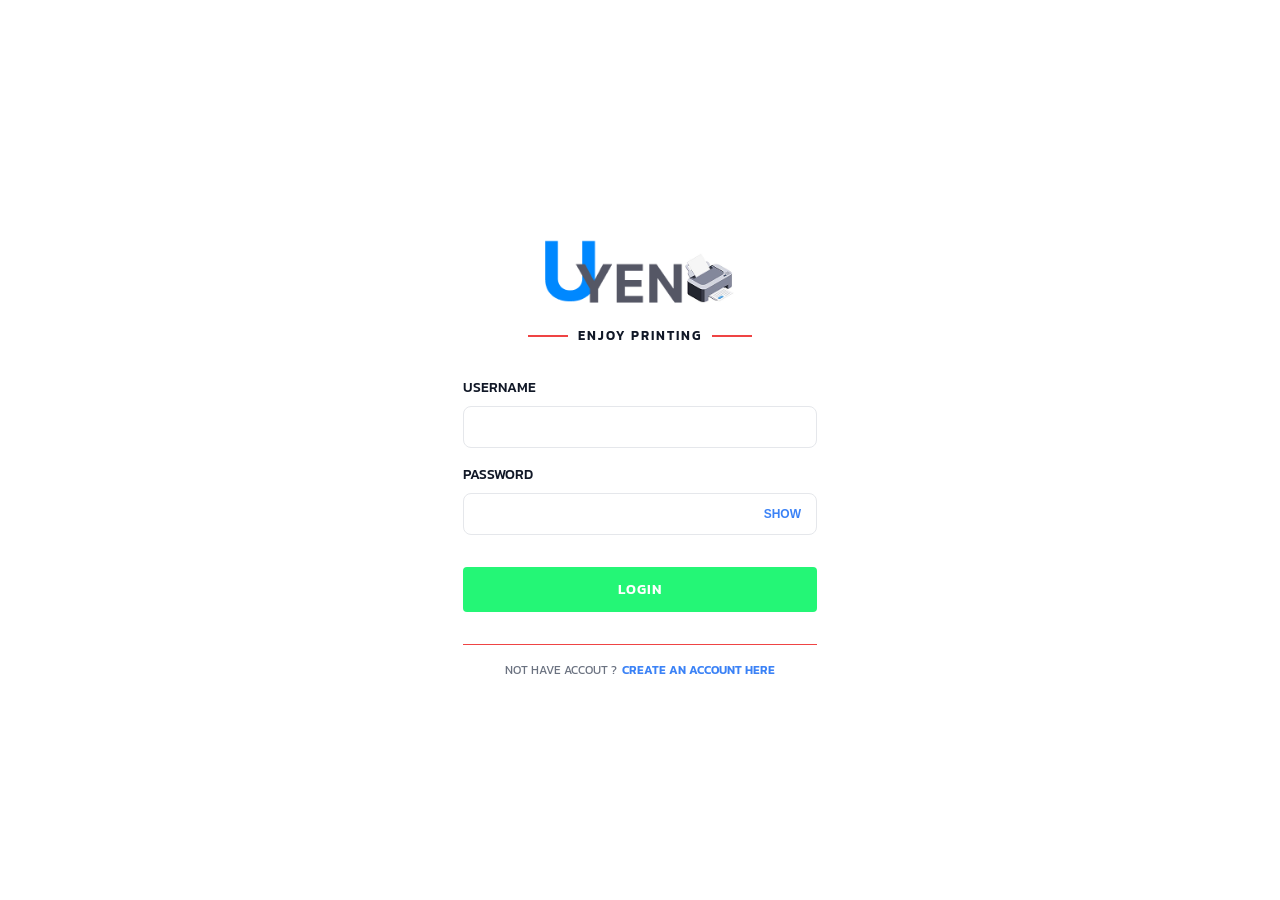
<file: index.html>
<!DOCTYPE html>
<html lang="th">
<head>
    <meta charset="UTF-8">
    <meta name="viewport" content="width=device-width, initial-scale=1.0">
    <title>UYEN - Login</title>
    <!-- Google Fonts for Thai/English typography -->
    <link rel="preconnect" href="https://fonts.googleapis.com">
    <link rel="preconnect" href="https://fonts.gstatic.com" crossorigin>
    <link href="https://fonts.googleapis.com/css2?family=Kanit:wght@300;400;500;600;700&display=swap" rel="stylesheet">
    <!-- FontAwesome for standard icons (like printer if needed, though we can use img) -->
    <link rel="stylesheet" href="https://cdnjs.cloudflare.com/ajax/libs/font-awesome/6.4.0/css/all.min.css">
    <link rel="stylesheet" href="./css/style.css">
</head>
<body>
    <div class="auth-wrapper">
        <div class="auth-card">
            <!-- Icon placeholder -->
            <div class="auth-logo" style="margin-bottom: 0.5rem;">
                <img src="./images/logo.png" alt="UYEN Logo" style="width: 200px; max-width: 100%; height: auto;">
            </div>
            
            <div class="auth-subtitle">ENJOY PRINTING</div>
            
            <form id="loginForm" action="./dashboard.html">
                <div class="form-group">
                    <label class="form-label">USERNAME</label>
                    <input type="text" class="form-control" name="username" id="usernameInput" oninput="validateUsername(this)" required>
                </div>
                
                <div class="form-group">
                    <label class="form-label">PASSWORD</label>
                    <div class="input-group">
                        <input type="password" class="form-control" name="password" id="passwordInput" oninput="validatePassword(this)" required>
                        <button type="button" class="input-action" onclick="togglePassword('passwordInput', this)">SHOW</button>
                    </div>
                </div>
                
                <button type="submit" class="btn btn-success" style="margin-top: 1rem;">LOGIN</button>
            </form>
            
            <div class="auth-footer">
                NOT HAVE ACCOUT ? <a href="./register.html">CREATE AN ACCOUNT HERE</a>
            </div>
        </div>
    </div>

    <script src="./js/utils.js"></script>
    <script src="./js/app.js"></script>
</body>
</html>
</file>
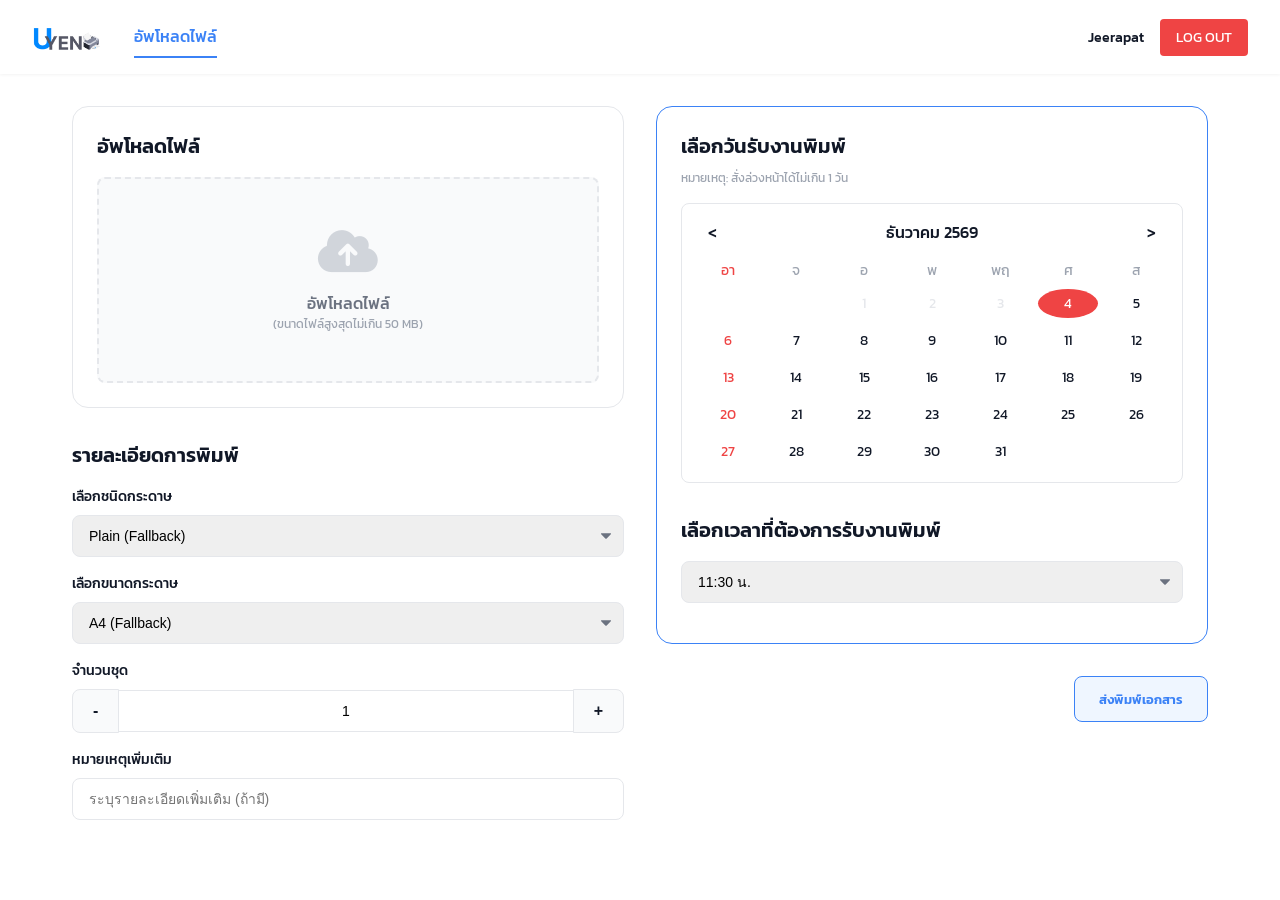
<file: dashboard.html>
<!DOCTYPE html>
<html lang="th">
<head>
    <meta charset="UTF-8">
    <meta name="viewport" content="width=device-width, initial-scale=1.0">
    <title>UYEN - Dashboard</title>
    <link href="https://fonts.googleapis.com/css2?family=Kanit:wght@300;400;500;600;700&display=swap" rel="stylesheet">
    <link rel="stylesheet" href="https://cdnjs.cloudflare.com/ajax/libs/font-awesome/6.4.0/css/all.min.css">
    <link rel="stylesheet" href="./css/style.css">
</head>
<body>
    <!-- Top Nav -->
    <nav class="navbar">
        <div class="nav-left">
            <button class="hamburger-btn" id="mobileMenuBtn">
                <i class="fa-solid fa-bars"></i>
            </button>
            <div class="nav-brand" style="display: flex; align-items: center;">
                <img src="./images/logo.png" alt="UYEN Logo" style="height: 32px; width: auto;">
            </div>
            <div class="nav-links">
                <a href="./dashboard.html" class="nav-link active">อัพโหลดไฟล์</a>
            </div>
            <!-- Mobile Menu Dropdown -->
            <div class="mobile-nav-dropdown" id="mobileMenuDropdown">
                <a href="./dashboard.html" class="nav-link active">อัพโหลดไฟล์</a>
            </div>
        </div>
        <div class="nav-right">
            <span class="user-name" id="displayUserName">Jeerapat</span>
            <button class="btn-logout" onclick="window.location.href='./index.html'">LOG OUT</button>
        </div>
    </nav>

    <!-- Main Content -->
    <main class="container">
        <div class="dashboard-grid">
            
            <!-- Left Column: Forms -->
            <div class="left-col">
                <div class="section-card">
                    <h2 class="section-title">อัพโหลดไฟล์</h2>
                    <div class="upload-zone" id="uploadZone">
                        <i class="fa-solid fa-cloud-arrow-up upload-icon"></i>
                        <p style="font-weight: 500;">อัพโหลดไฟล์</p>
                        <p style="font-size: 0.75rem; color: #9ca3af;">(ขนาดไฟล์สูงสุดไม่เกิน 50 MB)</p>
                        <input type="file" id="fileInput" style="display: none;" accept=".pdf,.docx,.jpg,.png">
                    </div>
                </div>

                <div class="section-title" style="margin-top: 2rem;">รายละเอียดการพิมพ์</div>
                <form id="printDetailsForm">
                    <div class="form-group">
                        <label class="form-label">เลือกชนิดกระดาษ</label>
                        <select class="form-select custom-chevron" name="paper_type_id" id="paperTypeSelect">
                            <option value="">กำลังโหลด...</option>
                        </select>
                    </div>
                    
                    <div class="form-group">
                        <label class="form-label">เลือกขนาดกระดาษ</label>
                        <select class="form-select custom-chevron" name="paper_size_id" id="paperSizeSelect">
                            <option value="">กำลังโหลด...</option>
                        </select>
                    </div>

                    <div class="form-group">
                        <label class="form-label">จำนวนชุด</label>
                        <div class="number-input-group">
                            <button type="button" class="btn-minus" onclick="this.nextElementSibling.value = Math.max(1, this.nextElementSibling.value - 1);">-</button>
                            <input type="number" class="form-control" name="copies" value="1" min="1">
                            <button type="button" class="btn-plus" onclick="this.previousElementSibling.value = parseInt(this.previousElementSibling.value) + 1;">+</button>
                        </div>
                    </div>

                    <div class="form-group">
                        <label class="form-label">หมายเหตุเพิ่มเติม</label>
                        <input type="text" class="form-control" name="notes" placeholder="ระบุรายละเอียดเพิ่มเติม (ถ้ามี)">
                    </div>
                </form>
            </div>

            <!-- Right Column: Schedule -->
            <div class="right-col">
                <div class="schedule-card">
                    <h2 class="section-title" style="margin-bottom: 0.5rem;">เลือกวันรับงานพิมพ์</h2>
                    <p style="font-size: 0.75rem; color: #9ca3af; margin-bottom: 1rem;">หมายเหตุ: สั่งล่วงหน้าได้ไม่เกิน 1 วัน</p>
                    
                    <!-- Calendar Interactive -->
                    <input type="hidden" name="pickup_date" id="pickupDateInput" value="">
                    <div style="border: 1px solid #e5e7eb; border-radius: 8px; padding: 1rem; margin-bottom: 2rem; background: #fff; user-select: none;">
                        <div style="display:flex; justify-content:space-between; margin-bottom:1rem; font-weight:500; align-items: center;">
                            <span style="cursor:pointer; padding: 0 10px;" id="prevMonth">&lt;</span>
                            <span id="monthYearDisplay"></span> 
                            <span style="cursor:pointer; padding: 0 10px;" id="nextMonth">&gt;</span>
                        </div>
                        <div style="display:grid; grid-template-columns: repeat(7, 1fr); text-align:center; gap: 0.5rem; font-size:0.875rem; margin-bottom: 0.5rem; color:#9ca3af;">
                            <div style="color:var(--danger-color)">อา</div><div>จ</div><div>อ</div><div>พ</div><div>พฤ</div><div>ศ</div><div>ส</div>
                        </div>
                        <div id="calendarDays" style="display:grid; grid-template-columns: repeat(7, 1fr); text-align:center; gap: 0.5rem; font-size:0.875rem;">
                            <!-- JavaScript will generate days here -->
                        </div>
                    </div>

                    <h2 class="section-title">เลือกเวลาที่ต้องการรับงานพิมพ์</h2>
                    <select class="form-select custom-chevron" name="pickup_time" id="timeInput" style="width: 100%; margin-bottom: 1rem;">
                        <option value="09:00">09:00 น.</option>
                        <option value="09:30">09:30 น.</option>
                        <option value="10:00">10:00 น.</option>
                        <option value="10:30">10:30 น.</option>
                        <option value="11:00">11:00 น.</option>
                        <option value="11:30" selected>11:30 น.</option>
                        <option value="12:00">12:00 น.</option>
                        <option value="12:30">12:30 น.</option>
                        <option value="13:00">13:00 น.</option>
                        <option value="13:30">13:30 น.</option>
                        <option value="14:00">14:00 น.</option>
                        <option value="14:30">14:30 น.</option>
                        <option value="15:00">15:00 น.</option>
                        <option value="15:30">15:30 น.</option>
                        <option value="16:00">16:00 น.</option>
                        <option value="16:30">16:30 น.</option>
                        <option value="17:00">17:00 น.</option>
                    </select>
                </div>

                <div style="text-align: right; margin-top: 2rem;">
                    <button class="btn-primary" id="btnSubmitPrint">ส่งพิมพ์เอกสาร</button>
                </div>
            </div>

        </div>
    </main>
    
    <script src="./js/utils.js"></script>
    <script src="./js/app.js"></script>
</body>
</html>
</file>
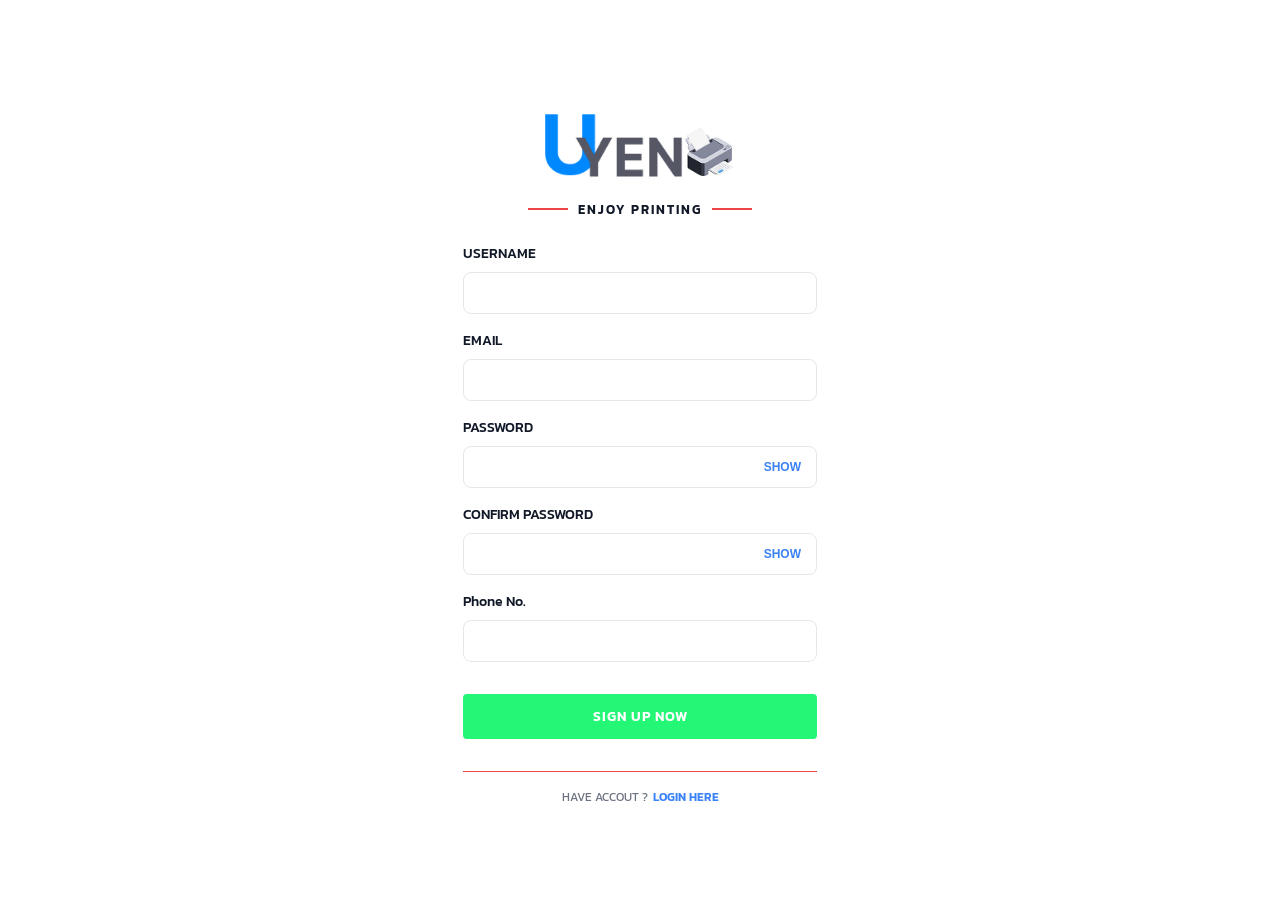
<file: register.html>
<!DOCTYPE html>
<html lang="th">
<head>
    <meta charset="UTF-8">
    <meta name="viewport" content="width=device-width, initial-scale=1.0">
    <title>UYEN - Register</title>
    <link rel="preconnect" href="https://fonts.googleapis.com">
    <link rel="preconnect" href="https://fonts.gstatic.com" crossorigin>
    <link href="https://fonts.googleapis.com/css2?family=Kanit:wght@300;400;500;600;700&display=swap" rel="stylesheet">
    <link rel="stylesheet" href="https://cdnjs.cloudflare.com/ajax/libs/font-awesome/6.4.0/css/all.min.css">
    <link rel="stylesheet" href="./css/style.css">
</head>
<body>
    <div class="auth-wrapper" style="padding: 2rem 0;">
        <div class="auth-card">
            <!-- Icon placeholder -->
            <div class="auth-logo" style="margin-bottom: 0.5rem;">
                <img src="./images/logo.png" alt="UYEN Logo" style="width: 200px; max-width: 100%; height: auto;">
            </div>
            
            <div class="auth-subtitle" style="margin-bottom: 1.5rem;">ENJOY PRINTING</div>
            
            <form id="registerForm" action="./index.html">
                <div class="form-group">
                    <label class="form-label">USERNAME</label>
                    <input type="text" class="form-control" name="username" id="regUsername" oninput="validateUsername(this)" required>
                </div>
                
                <div class="form-group">
                    <label class="form-label">EMAIL</label>
                    <input type="email" class="form-control" name="email" id="regEmail" oninput="validateEmail(this)" required>
                </div>
                
                <div class="form-group">
                    <label class="form-label">PASSWORD</label>
                    <div class="input-group password-wrapper">
                        <input type="password" class="form-control" name="password" id="regPassword" oninput="validatePassword(this)" required>
                        <button type="button" class="input-action" onclick="togglePassword('regPassword', this)">SHOW</button>
                    </div>
                </div>
                
                <div class="form-group">
                    <label class="form-label">CONFIRM PASSWORD</label>
                    <div class="input-group password-wrapper">
                        <input type="password" class="form-control" name="confirm_password" id="regConfirmPassword" oninput="validatePassword(this)" required>
                        <button type="button" class="input-action" onclick="togglePassword('regConfirmPassword', this)">SHOW</button>
                    </div>
                </div>

                <div class="form-group">
                    <label class="form-label">Phone No.</label>
                    <input type="tel" class="form-control" name="phone" id="regPhone" oninput="formatPhoneNumber(this)" required>
                </div>
                
                <button type="submit" class="btn btn-success" style="margin-top: 1rem;">SIGN UP NOW</button>
            </form>
            
            <div class="auth-footer">
                HAVE ACCOUT ? <a href="./index.html">LOGIN HERE</a>
            </div>
        </div>
    </div>

    <script src="./js/utils.js"></script>
    <script src="./js/app.js"></script>
</body>
</html>
</file>
<file: css/style.css>
/* Add to style.css */
:root {
  --primary-color: #3b82f6; /* Blue */
  --primary-light: #eff6ff;
  --success-color: #10b981; /* Green */
  --danger-color: #ef4444; /* Red */
  --danger-light: #fef2f2;
  --warning-color: #fbbf24; /* Yellow */
  --text-dark: #111827;
  --text-gray: #6b7280;
  --text-light: #9ca3af;
  --bg-color: #f9fafb;
  --bg-white: #ffffff;
  --border-color: #e5e7eb;
  --border-radius: 8px;
  --border-radius-lg: 16px;
  --font-family: 'Kanit', sans-serif;
}

* { margin: 0; padding: 0; box-sizing: border-box; }

body {
  font-family: var(--font-family);
  background-color: var(--bg-white);
  color: var(--text-dark);
  line-height: 1.5;
}

a { text-decoration: none; color: var(--text-dark); }

/* Top Navigation */
.navbar {
  display: flex;
  justify-content: space-between;
  align-items: center;
  padding: 1rem 2rem;
  box-shadow: 0 1px 3px rgba(0,0,0,0.05);
  background: var(--bg-white);
  position: sticky;
  top: 0;
  z-index: 100;
}

.nav-left {
  display: flex;
  align-items: center;
  gap: 2rem;
}

.nav-brand {
  font-size: 1.5rem;
  font-weight: 800;
  color: var(--text-dark);
}
.nav-brand span {
  color: var(--primary-color);
}

.hamburger-btn {
  display: none;
  background: none;
  border: none;
  font-size: 1.5rem;
  color: var(--text-gray);
  cursor: pointer;
}

/* Desktop Links */
.nav-links {
  display: flex;
  gap: 1.5rem;
}

/* Mobile Links Dropdown */
.mobile-nav-dropdown {
  display: none;
  position: absolute;
  top: 100%;
  left: 1rem;
  background: white;
  min-width: 150px;
  box-shadow: 0 4px 6px -1px rgba(0, 0, 0, 0.1), 0 2px 4px -1px rgba(0, 0, 0, 0.06);
  border-radius: var(--border-radius);
  border: 1px solid var(--border-color);
  flex-direction: column;
  z-index: 50;
  padding: 0.5rem 0;
}

.mobile-nav-dropdown.show {
  display: flex;
}

.mobile-nav-dropdown .nav-link {
  padding: 0.75rem 1.5rem;
  border-bottom: none;
}
.mobile-nav-dropdown .nav-link:hover, .mobile-nav-dropdown .nav-link.active {
  background-color: var(--primary-light);
}

.nav-link {
  font-weight: 500;
  color: var(--text-gray);
  padding: 0.5rem 0;
  border-bottom: 2px solid transparent;
  transition: all 0.2s;
}

.nav-link.active {
  color: var(--primary-color);
  border-bottom-color: var(--primary-color);
}

.nav-link:hover {
  color: var(--primary-color);
}

.nav-right {
  display: flex;
  align-items: center;
  gap: 1rem;
}

.user-name {
  font-weight: 500;
  font-size: 0.875rem;
}

.btn-logout {
  background-color: var(--danger-color);
  color: white;
  border: none;
  padding: 0.5rem 1rem;
  border-radius: 4px;
  font-size: 0.875rem;
  font-family: var(--font-family);
  cursor: pointer;
}

/* Layout */
.container {
  max-width: 1200px;
  margin: 0 auto;
  padding: 2rem;
}

.page-title {
  font-size: 1.5rem;
  font-weight: 600;
  margin-bottom: 1.5rem;
  color: #1e3a8a; /* Dark blue for titles */
}

/* Grid Layouts */
.dashboard-grid {
  display: grid;
  grid-template-columns: 1fr 1fr;
  gap: 2rem;
}

/* Left Column - Forms & Upload */
.section-card {
  border: 1px solid var(--border-color);
  border-radius: var(--border-radius-lg);
  padding: 1.5rem;
  margin-bottom: 2rem;
}

.section-title {
  font-size: 1.25rem;
  font-weight: 600;
  margin-bottom: 1rem;
}

.upload-zone {
  border: 2px dashed var(--border-color);
  border-radius: var(--border-radius);
  padding: 3rem 2rem;
  text-align: center;
  color: var(--text-gray);
  cursor: pointer;
  background-color: var(--bg-color);
  transition: border-color 0.2s;
}

.upload-zone:hover {
  border-color: var(--primary-color);
}

.upload-icon {
  font-size: 3rem;
  color: #d1d5db;
  margin-bottom: 1rem;
}

.file-item {
  display: flex;
  justify-content: space-between;
  align-items: center;
  padding: 0.75rem 1rem;
  border: 1px solid #fbd38d; /* Orange tint border */
  border-radius: var(--border-radius);
  background-color: #fffaf0;
  margin-bottom: 1.5rem;
}

.file-info {
  display: flex;
  align-items: center;
  gap: 0.5rem;
  color: #d97706; /* Orange text */
  font-weight: 500;
}

.btn-delete {
  background-color: #fca5a5;
  color: white;
  border: none;
  padding: 0.25rem 0.75rem;
  border-radius: 4px;
  font-size: 0.75rem;
  cursor: pointer;
}

/* Inputs */
.form-group {
  margin-bottom: 1rem;
  text-align: left;
}

.form-label {
  display: block;
  font-size: 0.875rem;
  font-weight: 500;
  margin-bottom: 0.5rem;
  color: var(--text-dark);
}

.form-control, .form-select {
  width: 100%;
  padding: 0.75rem 1rem;
  border: 1px solid var(--border-color);
  border-radius: var(--border-radius);
  font-size: 0.875rem;
  transition: border-color 0.2s, box-shadow 0.2s;
}

.form-control:focus, .form-select:focus {
  outline: none;
  border-color: var(--primary-color);
}

.number-input-group {
  display: flex;
  align-items: center;
}
.number-input-group .form-control {
  text-align: center;
  border-radius: 0;
  border-left: none;
  border-right: none;
  -moz-appearance: textfield;
  appearance: textfield;
}
.number-input-group .form-control::-webkit-outer-spin-button,
.number-input-group .form-control::-webkit-inner-spin-button {
  -webkit-appearance: none;
  margin: 0;
}
.number-input-group button {
  background: #f9fafb;
  border: 1px solid var(--border-color);
  padding: 0.75rem 1.25rem;
  font-size: 1rem;
  font-weight: 600;
  cursor: pointer;
  color: var(--text-dark);
  transition: background 0.2s;
}
.number-input-group .btn-minus {
  border-radius: var(--border-radius) 0 0 var(--border-radius);
}
.number-input-group .btn-plus {
  border-radius: 0 var(--border-radius) var(--border-radius) 0;
}
.number-input-group button:hover {
  background: #e5e7eb;
}

.input-group {
  position: relative;
  display: flex;
  align-items: center;
}

.input-action {
  position: absolute;
  right: 1rem;
  font-size: 0.75rem;
  font-weight: 600;
  color: var(--primary-color);
  background: none;
  border: none;
  cursor: pointer;
  text-transform: uppercase;
}

.form-select.custom-chevron {
  appearance: none;
  background-image: url("data:image/svg+xml;charset=US-ASCII,%3Csvg%20xmlns%3D%22http%3A%2F%2Fwww.w3.org%2F2000%2Fsvg%22%20width%3D%22292.4%22%20height%3D%22292.4%22%3E%3Cpath%20fill%3D%22%236b7280%22%20d%3D%22M287%2069.4a17.6%2017.6%200%200%200-13-5.4H18.4c-5%200-9.3%201.8-12.9%205.4A17.6%2017.6%200%200%200%200%2082.2c0%205%201.8%209.3%205.4%2012.9l128%20127.9c3.6%203.6%207.8%205.4%2012.8%205.4s9.2-1.8%2012.8-5.4L287%2095c3.5-3.5%205.4-7.8%205.4-12.8%200-5-1.9-9.2-5.5-12.8z%22%2F%3E%3C%2Fsvg%3E");
  background-repeat: no-repeat;
  background-position: right 0.75rem top 50%;
  background-size: 0.65rem auto;
}

/* Buttons */
.btn {
  display: inline-block;
  width: 100%;
  padding: 0.75rem 1.5rem;
  font-size: 0.875rem;
  font-weight: 600;
  font-family: var(--font-family);
  text-align: center;
  border: none;
  border-radius: 4px;
  cursor: pointer;
  transition: all 0.2s ease;
  text-transform: uppercase;
}

.btn-success {
  background-color: #24f676; /* Bright neon green */
  color: white;
  letter-spacing: 1px;
}

/* Right Column - Blue Box */
.schedule-card {
  border: 1px solid var(--primary-color);
  border-radius: var(--border-radius-lg);
  padding: 1.5rem;
  height: max-content;
}

.btn-primary {
  background-color: var(--primary-light);
  color: var(--primary-color);
  border: 1px solid var(--primary-color);
  padding: 0.75rem 1.5rem;
  border-radius: var(--border-radius);
  font-family: var(--font-family);
  font-weight: 600;
  cursor: pointer;
  width: max-content;
  display: inline-block;
  text-align: center;
}

/* Queue List */
.back-link {
  color: var(--text-gray);
  margin-bottom: 2rem;
  display: inline-flex;
  align-items: center;
  gap: 0.5rem;
}

.queue-page-title {
  text-align: center;
  font-size: 1.5rem;
  color: #1e3a8a;
  margin-bottom: 2rem;
}

.queue-list {
  display: flex;
  flex-direction: column;
  gap: 1.5rem;
  max-width: 600px;
  margin: 0 auto;
}

.queue-card {
  border: 1px dashed var(--border-color);
  border-radius: var(--border-radius);
  padding: 1.5rem;
  position: relative;
}

.queue-header {
  display: flex;
  justify-content: space-between;
  align-items: flex-start;
  margin-bottom: 1rem;
}

.queue-user {
  font-weight: 600;
  font-size: 1.125rem;
}

.queue-number-box {
  background-color: var(--primary-light);
  color: var(--primary-color);
  font-size: 1.5rem;
  font-weight: 700;
  padding: 0.5rem 1rem;
  border-radius: var(--border-radius);
  display: flex;
  align-items: center;
  gap: 0.5rem;
}

.queue-number-label {
  font-size: 1rem;
  color: var(--text-dark);
}

.badge {
  display: inline-block;
  padding: 0.25rem 0.5rem;
  border-radius: 4px;
  font-size: 0.75rem;
  font-weight: 500;
}

.badge-success { background-color: var(--success-color); color: white; }
.badge-warning { background-color: var(--warning-color); color: white; }

.queue-details {
  display: grid;
  grid-template-columns: 1fr 1fr;
  gap: 0.5rem 1rem;
  font-size: 0.875rem;
  margin-bottom: 1rem;
  color: var(--text-gray);
}

.queue-details span {
  color: var(--primary-color);
  font-weight: 500;
}

.queue-note {
  background-color: var(--danger-light);
  color: var(--danger-color);
  padding: 0.5rem;
  border-radius: 4px;
  font-size: 0.875rem;
  margin-bottom: 1rem;
  display: flex;
}

.queue-note strong {
  margin-right: 0.5rem;
}

.queue-actions {
  display: flex;
  justify-content: flex-end;
}

.btn-cancel {
  background-color: var(--danger-color);
  color: white;
  border: none;
  padding: 0.5rem 1.5rem;
  border-radius: var(--border-radius);
  font-family: var(--font-family);
  cursor: pointer;
}

.btn-cancel:disabled {
  background-color: #e5e7eb;
  color: #9ca3af;
  cursor: not-allowed;
}

/* Auth specific resets since we use one style file */
.auth-wrapper {
  display: flex;
  justify-content: center;
  align-items: center;
  min-height: 100vh;
  background-color: var(--bg-white);
}

.auth-card {
  background: white;
  padding: 3rem;
  border-radius: 0;
  width: 100%;
  max-width: 450px;
  text-align: center;
}

.auth-subtitle {
  font-size: 0.8rem;
  font-weight: 600;
  letter-spacing: 2px;
  color: var(--text-dark);
  display: flex;
  align-items: center;
  justify-content: center;
  margin-bottom: 2rem;
}

.auth-subtitle::before,
.auth-subtitle::after {
  content: "";
  height: 2px;
  width: 40px;
  background-color: var(--danger-color);
  margin: 0 10px;
}

.auth-footer {
  margin-top: 2rem;
  padding-top: 1rem;
  border-top: 1px solid var(--danger-color);
  font-size: 0.75rem;
  color: var(--text-gray);
  display: flex;
  justify-content: center;
  align-items: center;
  gap: 5px;
}

.auth-footer a {
  color: var(--primary-color);
  font-weight: 600;
  text-transform: uppercase;
}

/* Calendar Styles */
.calendar-day {
  cursor: pointer;
  padding: 0.25rem 0;
  border-radius: 4px;
  transition: all 0.2s;
}
.calendar-day.selected {
  background-color: var(--danger-color);
  color: white !important;
  border-radius: 50%;
}
.calendar-day.holiday {
  color: var(--danger-color);
}
.calendar-day.disabled {
  color: #e5e7eb;
  pointer-events: none;
}

/* Responsive Media Queries */
@media (max-width: 768px) {
  .navbar {
    padding: 1.25rem 1.5rem;
  }
  
  .nav-left {
    gap: 1rem;
    flex-direction: row-reverse;
  }

  .nav-links {
    display: none; /* Hide desktop links */
  }

  .hamburger-btn {
    display: block; /* Show hamburger */
  }

  .dashboard-grid {
    grid-template-columns: 1fr;
    gap: 1rem;
  }

  .container {
    padding: 1rem;
  }

  .queue-list {
    margin: 0;
  }

  .back-link {
    display: none !important;
  }

  .queue-page-title {
    text-align: left;
    margin-top: 0.5rem;
    margin-bottom: 1rem;
  }

  .btn-primary {
    width: 100%;
  }

  /* Auth mobile */
  .auth-card {
    padding: 2rem 1.5rem;
    max-width: 100%;
  }
  .auth-wrapper {
    padding: 1rem;
  }
  
  .auth-subtitle::before, .auth-subtitle::after {
    width: 25px;
  }
  
  .schedule-card {
    border: none;
    padding: 0;
  }
  
  .queue-card {
    padding: 1rem;
  }
  
  .queue-actions .btn-cancel {
    width: 100%;
  }
}

/* ─── Input Validation Error State ──────────────────────────────────────────── */
@keyframes inputShake {
    0% { transform: translateX(0); }
    20% { transform: translateX(-5px); }
    40% { transform: translateX(5px); }
    60% { transform: translateX(-4px); }
    80% { transform: translateX(4px); }
    100% { transform: translateX(0); }
}

.input-error {
    border-color: #ef4444 !important;
    box-shadow: 0 0 0 3px rgba(239, 68, 68, 0.2) !important;
    background-color: #fff5f5 !important;
    animation: inputShake 0.35s ease;
    transition: border-color 0.2s, box-shadow 0.2s, background-color 0.2s;
}

/* ─────────────────────────────────────────────────────────────────────────────
   Premium Modern Modals (Inspired by utils.js)
   ───────────────────────────────────────────────────────────────────────────── */

.modal-overlay {
    position: fixed;
    inset: 0;
    background: rgba(0, 0, 0, 0.55);
    z-index: 9999;
    display: flex;
    justify-content: center;
    align-items: center;
    backdrop-filter: blur(3px);
    padding: 20px;
}

.modal {
    background: #fff;
    border-radius: 14px;
    overflow: hidden;
    box-shadow: 0 25px 60px rgba(0, 0, 0, 0.25);
    font-family: "Prompt", sans-serif;
    transition: all 0.25s cubic-bezier(0.34, 1.56, 0.64, 1);
    border: none;
}

/* Base Modal Header & Body */
.modal-status-mini {
    width: 90%;
    max-width: 260px;
    border-radius: 12px;
    overflow: visible;
    text-align: center;
    box-shadow: 0 10px 30px rgba(0, 0, 0, 0.15);
}

.modal-header-compact {
    padding: 15px;
}
.modal-header-status-success {
    background: linear-gradient(135deg, #22c55e, #16a34a);
    color: white;
}
.modal-header-status-error {
    background: linear-gradient(135deg, #ef4444, #dc2626);
    color: white;
}

.modal-title-status-smaller {
    font-size: 18px;
    font-weight: 700;
    margin: 0;
}

.modal-body-status-compact {
    padding: 30px 15px 25px;
    background-color: #fff;
    display: flex;
    flex-direction: column;
    align-items: center;
}

/* Icons */
.modal-icon-circle-large-success {
    width: 50px;
    height: 50px;
    border-radius: 50%;
    background-color: #26F977;
    display: flex;
    justify-content: center;
    align-items: center;
    margin: 0 auto 15px auto;
}

.modal-icon-circle-large-error {
    width: 50px;
    height: 50px;
    border-radius: 50%;
    background-color: #F30606;
    display: flex;
    justify-content: center;
    align-items: center;
    margin: 0 auto 15px auto;
}

.modal-checkmark-white {
    width: 14px;
    height: 26px;
    border: solid white;
    border-width: 0 4px 4px 0;
    transform: rotate(45deg);
    margin-bottom: 6px;
}

/* Typography */
.modal-h3-status {
    font-size: 16px;
    color: #1f2937;
    margin-bottom: 8px;
}

.modal-p-timer {
    color: #9ca3af;
    font-size: 12px;
    font-weight: 500;
    margin-bottom: 0;
}

.fw-700 { font-weight: 700; }
.pb-8 { padding-bottom: 8px; }
.lh-1 { line-height: 1; }
.text-white { color: white; }
.f-30 { font-size: 30px; }

/* Modal Animations */
@keyframes fadeInOverlay {
    from { background-color: rgba(0, 0, 0, 0); backdrop-filter: blur(0px); }
    to { background-color: rgba(0, 0, 0, 0.55); backdrop-filter: blur(3px); }
}

@keyframes fadeOutOverlay {
    from { background-color: rgba(0, 0, 0, 0.55); backdrop-filter: blur(3px); }
    to { background-color: rgba(0, 0, 0, 0); backdrop-filter: blur(0px); }
}

@keyframes modalEntry {
    0% { opacity: 0; transform: scale(0.9) translateY(20px); }
    100% { opacity: 1; transform: scale(1) translateY(0); }
}

@keyframes modalExit {
    0% { opacity: 1; transform: scale(1) translateY(0); }
    100% { opacity: 0; transform: scale(0.9) translateY(20px); }
}

.modal-overlay:not(.hidden) {
    animation: fadeInOverlay 0.3s ease-out forwards;
}

.modal-overlay.closing {
    animation: fadeOutOverlay 0.25s ease-in forwards !important;
}

.modal-overlay:not(.hidden) .modal {
    animation: modalEntry 0.35s cubic-bezier(0.34, 1.56, 0.64, 1) forwards;
}

.modal-overlay.closing .modal {
    animation: modalExit 0.25s ease-in forwards !important;
}
</file>
